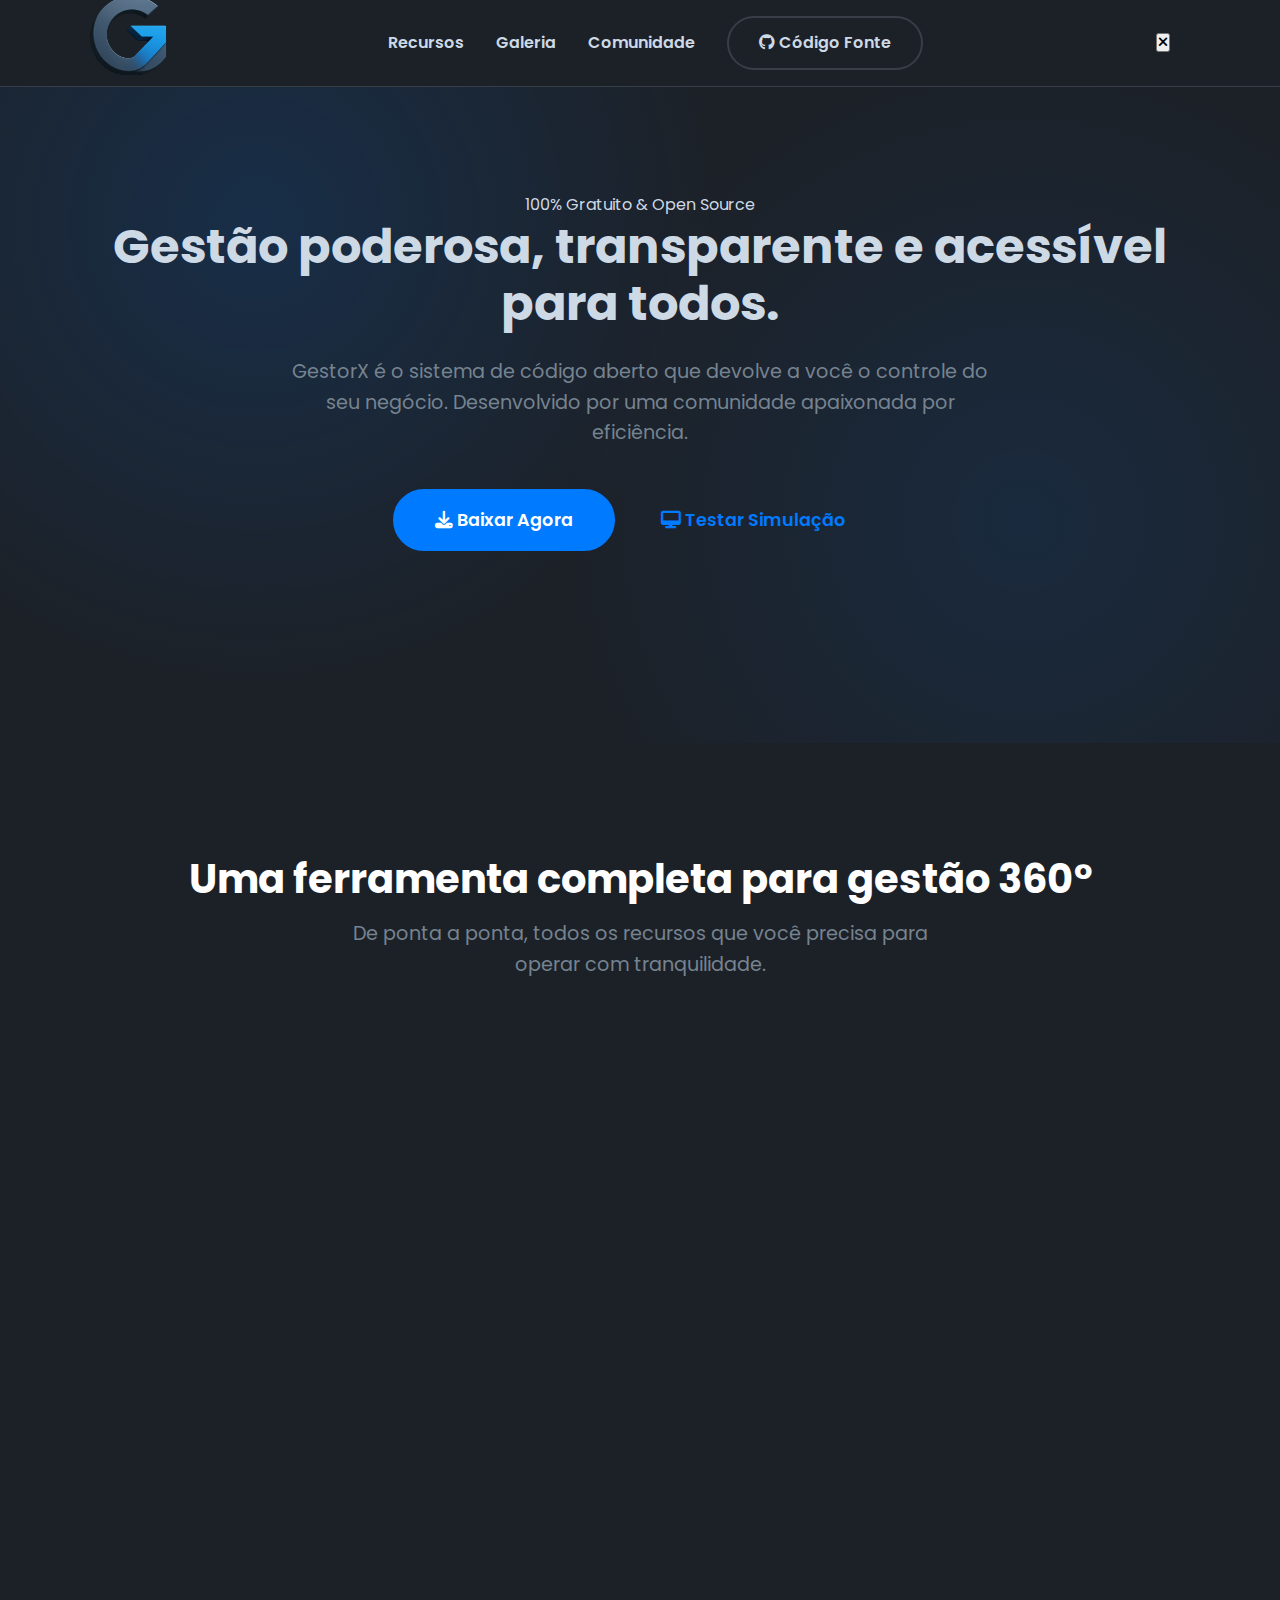
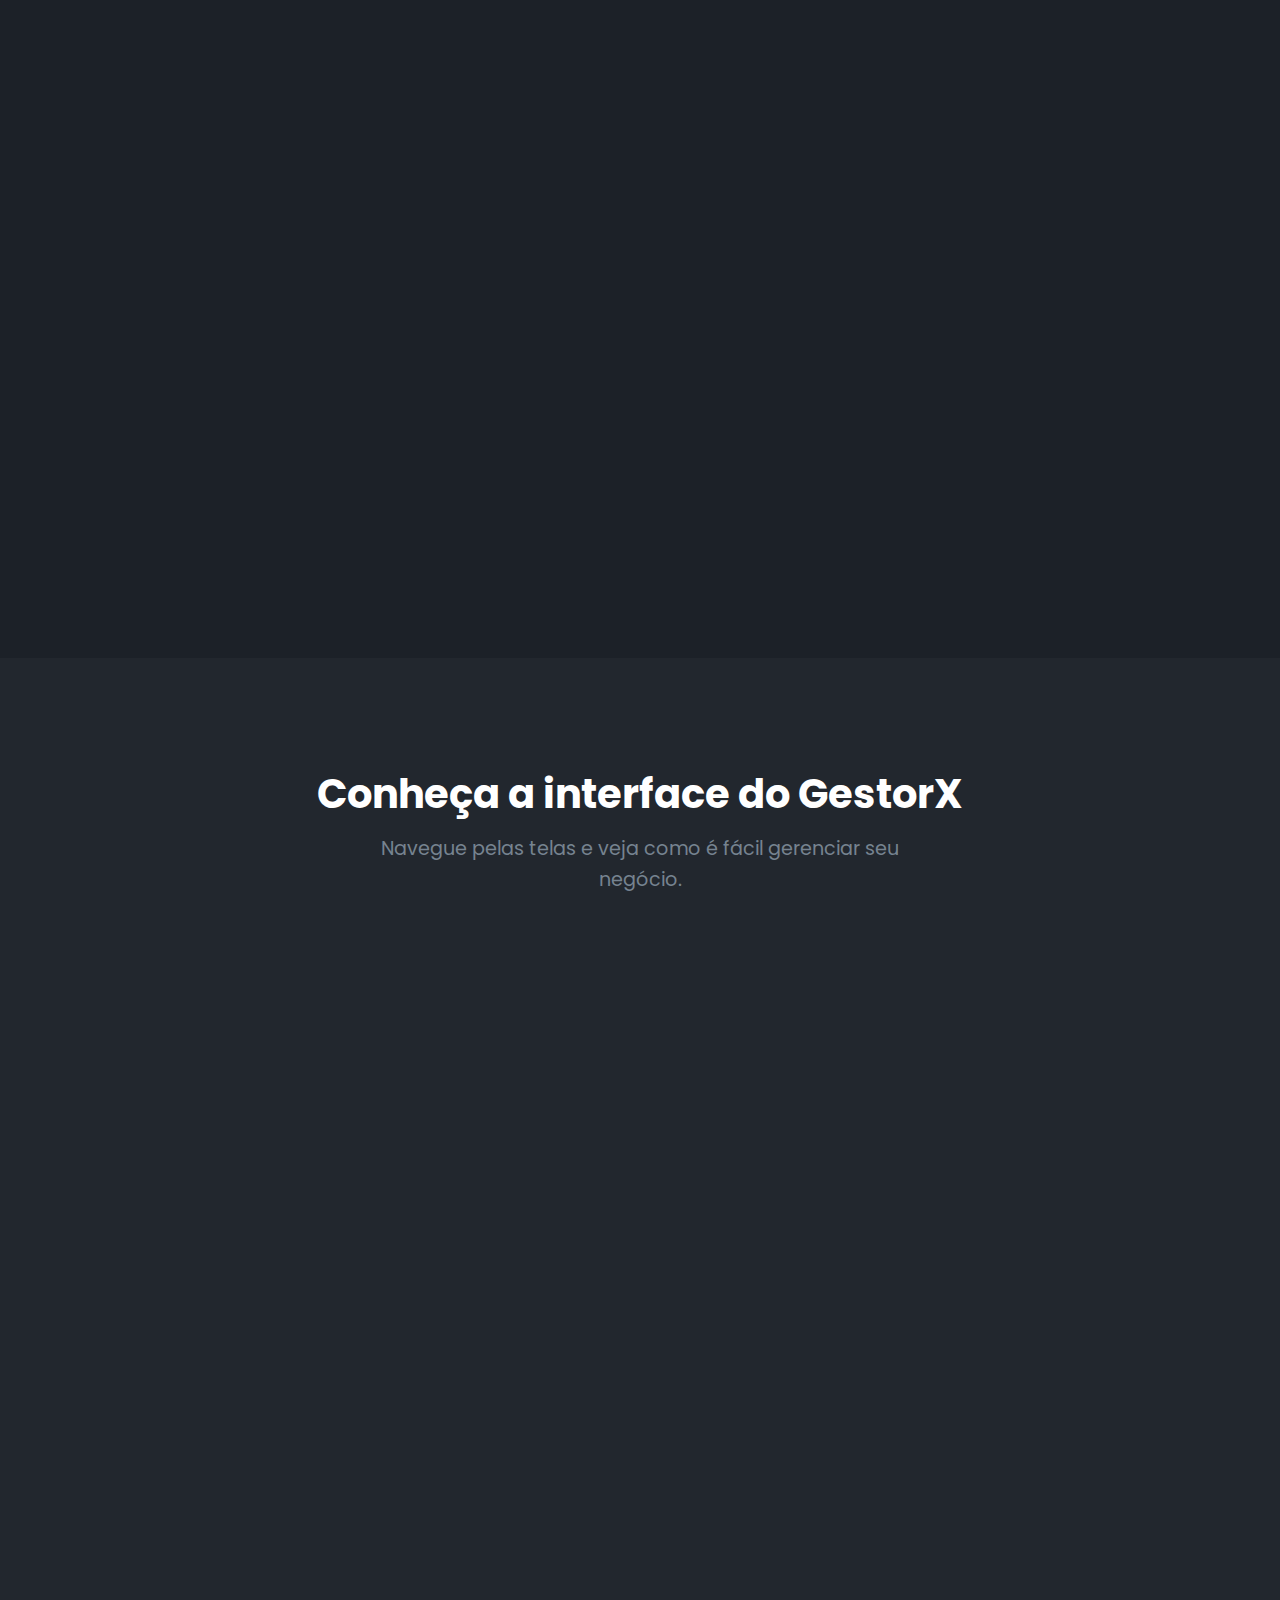
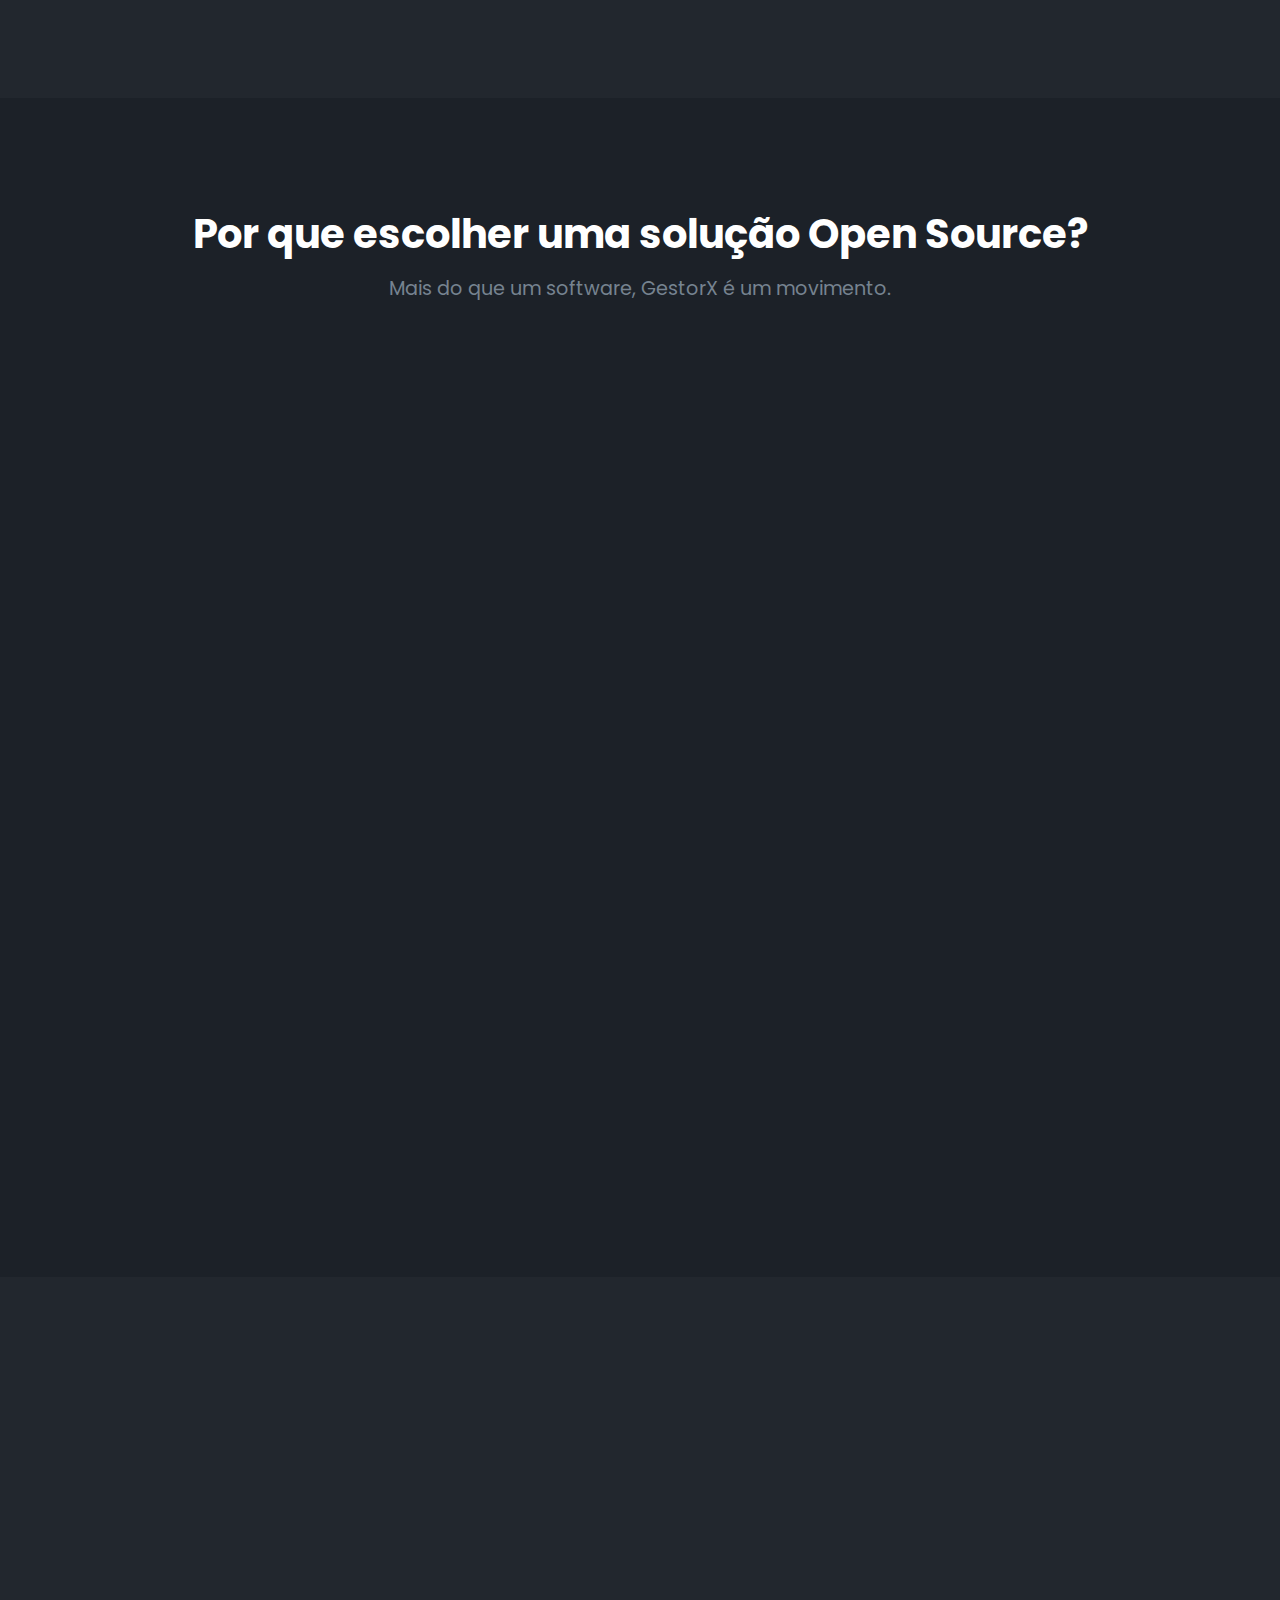
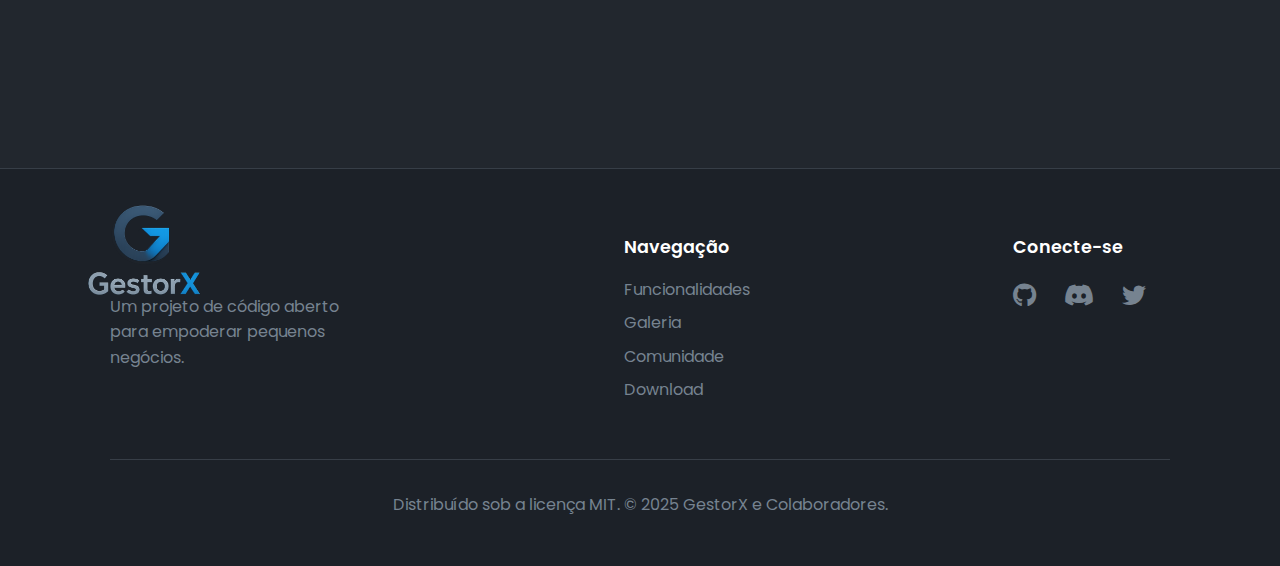
<file: index.html>
<!DOCTYPE html>
<html lang="pt-br">

<head>
    <meta charset="UTF-8">
    <meta name="viewport" content="width=device-width, initial-scale=1.0">
    <title>GestorX - Sistema de Gestão Open Source para o seu Negócio</title>
    <meta name="description"
        content="GestorX é um sistema de gestão de código aberto, gratuito e poderoso. Controle seu estoque, vendas e finanças com uma ferramenta construída pela comunidade, para a comunidade.">

    <link rel="shortcut icon" href="assets/favicon/favicon.ico" type="image/x-icon">

    <link rel="preconnect" href="https://fonts.googleapis.com">
    <link rel="preconnect" href="https://fonts.gstatic.com" crossorigin>
    <link
        href="https://fonts.googleapis.com/css2?family=Inter:wght@400;500;600&family=Poppins:wght@400;600;700;800&display=swap"
        rel="stylesheet">
    <link rel="stylesheet" href="https://cdnjs.cloudflare.com/ajax/libs/font-awesome/6.4.0/css/all.min.css">
    <link rel="stylesheet" href="https://cdn.jsdelivr.net/npm/swiper@10/swiper-bundle.min.css" />
    <link rel="stylesheet" href="style.css">
</head>

<body>

    <!-- CABEÇALHO E NAVEGAÇÃO -->
    <header class="header">
        <div class="container">
            <a href="#" class="logo">
                <img src="assets/img/Logo.png" alt="Logo GestorX" class="logo-image">
            </a>
            <nav class="main-nav">
                <ul>
                    <li><a href="#features">Recursos</a></li>
                    <li><a href="#gallery">Galeria</a></li>
                    <li><a href="#community">Comunidade</a></li>
                    <li><a href="https://github.com/seu-usuario/gestorx" target="_blank" class="btn btn-outline"><i
                                class="fab fa-github"></i> Código Fonte</a></li>
                </ul>
            </nav>
            <button class="menu-toggle" aria-label="Abrir menu">
                <i class="fas fa-bars"></i>
            </button>
            <!-- BOTÃO DE FECHAR MOVIDO PARA CÁ -->
            <button class="menu-close" aria-label="Fechar menu">
                <i class="fas fa-times"></i>
            </button>
        </div>
    </header>

    <!-- MENU OVERLAY PARA MOBILE -->
    <div class="mobile-nav">
        <ul>
            <li><a href="#features">Recursos</a></li>
            <li><a href="#gallery">Galeria</a></li>
            <li><a href="#community">Comunidade</a></li>
            <li><a href="#download">Download</a></li>
            <li><a href="https://github.com/seu-usuario/gestorx" target="_blank">Ver no GitHub</a></li>
        </ul>
    </div>

    <main>
        <!-- SEÇÃO HERO (INÍCIO) -->
        <section id="hero" class="hero">
            <div class="container text-center">
                <span class="hero-badge animate-on-scroll">100% Gratuito & Open Source</span>
                <h1 class="animate-on-scroll">Gestão poderosa, transparente e acessível para todos.</h1>
                <p class="subtitle animate-on-scroll">GestorX é o sistema de código aberto que devolve a você o controle
                    do seu negócio. Desenvolvido por uma comunidade apaixonada por eficiência.</p>
                <div class="hero-buttons animate-on-scroll">
                    <a href="assets/instalador/SetupGestorX.exe" class="btn btn-primary btn-lg" download><i
                            class="fas fa-download"></i> Baixar Agora</a>
                    <a href="simulador.html" class="btn btn-secondary btn-lg"><i class="fas fa-desktop"></i> Testar
                        Simulação</a>

                </div>
            </div>
            <div class="hero-bg-animation"></div>
        </section>

        <!-- SEÇÃO DE FUNCIONALIDADES -->
        <section id="features" class="features">
            <div class="container">
                <div class="section-header text-center">
                    <h2>Uma ferramenta completa para gestão 360°</h2>
                    <p>De ponta a ponta, todos os recursos que você precisa para operar com tranquilidade.</p>
                </div>
                <div class="features-grid">
                    <div class="feature-card animate-on-scroll">
                        <i class="fas fa-boxes-stacked"></i>
                        <h3>Estoque Detalhado</h3>
                        <p>Controle de produtos normais e fracionados, lotes, validade e alertas de estoque baixo.</p>
                    </div>
                    <div class="feature-card animate-on-scroll">
                        <i class="fas fa-cash-register"></i>
                        <h3>Frente de Caixa (PDV)</h3>
                        <p>Interface rápida para vendas, com suporte a leitor de código de barras e diversas formas de
                            pagamento.</p>
                    </div>
                    <div class="feature-card animate-on-scroll">
                        <i class="fas fa-users"></i>
                        <h3>Gestão de Clientes</h3>
                        <p>Mantenha um cadastro completo dos seus clientes para um atendimento personalizado e eficaz.
                        </p>
                    </div>
                    <div class="feature-card animate-on-scroll">
                        <i class="fas fa-truck-fast"></i>
                        <h3>Controle de Fornecedores</h3>
                        <p>Centralize informações, histórico de compras e contatos dos seus parceiros comerciais.</p>
                    </div>
                    <div class="feature-card animate-on-scroll">
                        <i class="fas fa-tags"></i>
                        <h3>Módulo de Promoções</h3>
                        <p>Crie promoções por período, por produto ou para queima de estoque com poucos cliques.</p>
                    </div>
                    <div class="feature-card animate-on-scroll">
                        <i class="fas fa-shield-halved"></i>
                        <h3>Painel Administrativo</h3>
                        <p>Gerencie usuários, permissões e configurações gerais do sistema com total segurança.</p>
                    </div>
                    <div class="feature-card animate-on-scroll">
                        <i class="fas fa-file-csv"></i>
                        <h3>Importação e Exportação</h3>
                        <p>Migre seus dados facilmente ou exporte relatórios e listas em formato CSV para análise
                            externa.</p>
                    </div>
                    <div class="feature-card animate-on-scroll">
                        <i class="fas fa-clipboard-list"></i>
                        <h3>Logs de Atividade</h3>
                        <p>Acompanhe as ações importantes realizadas no sistema para auditoria e segurança.</p>
                    </div>
                </div>
            </div>
        </section>

        <!-- SEÇÃO GALERIA (CARROSSEL) -->
        <section id="gallery" class="gallery">
            <div class="container">
                <div class="section-header text-center">
                    <h2>Conheça a interface do GestorX</h2>
                    <p>Navegue pelas telas e veja como é fácil gerenciar seu negócio.</p>
                </div>
                <!-- Slider main container -->
                <div class="swiper animate-on-scroll">
                    <!-- Additional required wrapper -->
                    <div class="swiper-wrapper">
                        <!-- Slides -->
                        <div class="swiper-slide">
                            <img src="assets/img/dashboard.png" alt="Tela do Dashboard do GestorX">
                            <div class="slide-caption">Dashboard Principal</div>
                        </div>
                        <div class="swiper-slide">
                            <img src="assets/img/estoque.png" alt="Tela de Controle de Estoque do GestorX">
                            <div class="slide-caption">Controle de Estoque</div>
                        </div>
                        <div class="swiper-slide">
                            <img src="assets/img/fornecedores.png" alt="Tela de Controle de Fornecedores do GestorX">
                            <div class="slide-caption">Controle de Fornecedores</div>
                        </div>
                        <div class="swiper-slide">
                            <img src="assets/img/clientes.png" alt="Tela de Gestão de Clientes do GestorX">
                            <div class="slide-caption">Gestão de Clientes</div>
                        </div>
                        <div class="swiper-slide">
                            <img src="assets/img/caixa.png" alt="Tela da Frente de Caixa (PDV) do GestorX">
                            <div class="slide-caption">Frente de Caixa (PDV)</div>
                        </div>
                        <div class="swiper-slide">
                            <img src="assets/img/promocoes.png" alt="Tela do Módulo de Promoções do GestorX">
                            <div class="slide-caption">Módulo de Promoções</div>
                        </div>
                    </div>
                    <!-- If we need pagination -->
                    <div class="swiper-pagination"></div>

                    <!-- If we need navigation buttons -->
                    <div class="swiper-button-prev"></div>
                    <div class="swiper-button-next"></div>
                </div>
            </div>
        </section>

        <!-- SEÇÃO POR QUE OPEN SOURCE -->
        <section id="opensource" class="opensource">
            <div class="container">
                <div class="section-header text-center">
                    <h2>Por que escolher uma solução Open Source?</h2>
                    <p>Mais do que um software, GestorX é um movimento.</p>
                </div>
                <div class="opensource-grid">
                    <div class="opensource-item animate-on-scroll">
                        <i class="fas fa-lock-open"></i>
                        <h3>Transparência Total</h3>
                        <p>O código-fonte é aberto para auditoria. Você sabe exatamente como seus dados são gerenciados,
                            sem caixas-pretas.</p>
                    </div>
                    <div class="opensource-item animate-on-scroll">
                        <i class="fas fa-users-gear"></i>
                        <h3>Construído pela Comunidade</h3>
                        <p>Novas funcionalidades e melhorias são sugeridas e desenvolvidas por usuários e colaboradores
                            reais. Sua voz importa.</p>
                    </div>
                    <div class="opensource-item animate-on-scroll">
                        <i class="fas fa-infinity"></i>
                        <h3>Sem Limites ou Vendas Casadas</h3>
                        <p>Use o sistema sem limitações artificiais. Você nunca será forçado a comprar um plano superior
                            para desbloquear uma função essencial.</p>
                    </div>
                </div>
            </div>
        </section>

        <!-- SEÇÃO COMUNIDADE -->
        <section id="community" class="community">
            <div class="container text-center">
                <h2 class="animate-on-scroll">Faça parte da nossa comunidade</h2>
                <p class="subtitle animate-on-scroll">Seja você um usuário dando feedback, um desenvolvedor contribuindo
                    com código ou um entusiasta divulgando o projeto, sua ajuda é fundamental.</p>
                <div class="community-ctas animate-on-scroll">
                    <a href="https://github.com/seu-usuario/gestorx/issues" target="_blank" class="btn btn-primary">
                        <i class="fas fa-lightbulb"></i> Sugerir uma Ideia
                    </a>
                    <a href="https://github.com/seu-usuario/gestorx/pulls" target="_blank" class="btn btn-secondary">
                        <i class="fas fa-code-pull-request"></i> Contribuir com Código
                    </a>
                    <a href="#" class="btn btn-secondary">
                        <i class="fab fa-discord"></i> Entrar no Discord
                    </a>
                </div>
            </div>
        </section>

        <!-- SEÇÃO DE DOWNLOAD -->
        <section id="download" class="download">
            <div class="container text-center">
                <h2 class="animate-on-scroll">Baixe a última versão do GestorX</h2>
                <p class="animate-on-scroll">Disponível gratuitamente para Windows.</p>
                <div class="download-buttons animate-on-scroll">
                    <!-- BOTÕES DE DOWNLOAD APENAS PARA WINDOWS -->
                    <a href="assets/instalador/SetupGestorX.exe" class="btn-download" download><i
                            class="fab fa-windows"></i> Baixar para Windows</a>
                </div>
                <p class="github-release animate-on-scroll">
                    Ou veja todas as versões disponíveis em nosso <a
                        href="https://github.com/seu-usuario/gestorx/releases" target="_blank">repositório no
                        GitHub</a>.
                </p>
            </div>
        </section>

    </main>

    <!-- RODAPÉ -->
    <footer class="footer">
        <div class="container">
            <div class="footer-content">
                <div class="footer-logo">
                    <!-- LOGO DO RODAPÉ ATUALIZADA -->
                    <a href="#" class="logo">
                        <img src="assets/img/Logo2.png" alt="Logo GestorX" class="logo-image">
                    </a>
                    <p>Um projeto de código aberto para empoderar pequenos negócios.</p>
                </div>
                <div class="footer-links">
                    <h4>Navegação</h4>
                    <ul>
                        <li><a href="#features">Funcionalidades</a></li>
                        <li><a href="#gallery">Galeria</a></li>
                        <li><a href="#community">Comunidade</a></li>
                        <li><a href="#download">Download</a></li>
                    </ul>
                </div>
                <div class="footer-social">
                    <h4>Conecte-se</h4>
                    <a href="https://github.com/seu-usuario/gestorx" target="_blank" title="GitHub"><i
                            class="fab fa-github"></i></a>
                    <a href="#" title="Discord"><i class="fab fa-discord"></i></a>
                    <a href="#" title="Twitter / X"><i class="fab fa-twitter"></i></a>
                </div>
            </div>
            <div class="footer-bottom">
                <p>Distribuído sob a licença MIT. © 2025 GestorX e Colaboradores.</p>
            </div>
        </div>
    </footer>


    <!-- Swiper.js -->
    <script src="https://cdn.jsdelivr.net/npm/swiper@10/swiper-bundle.min.js"></script>
    <!-- Nosso JavaScript -->
    <script src="script.js"></script>
</body>

</html>
</file>
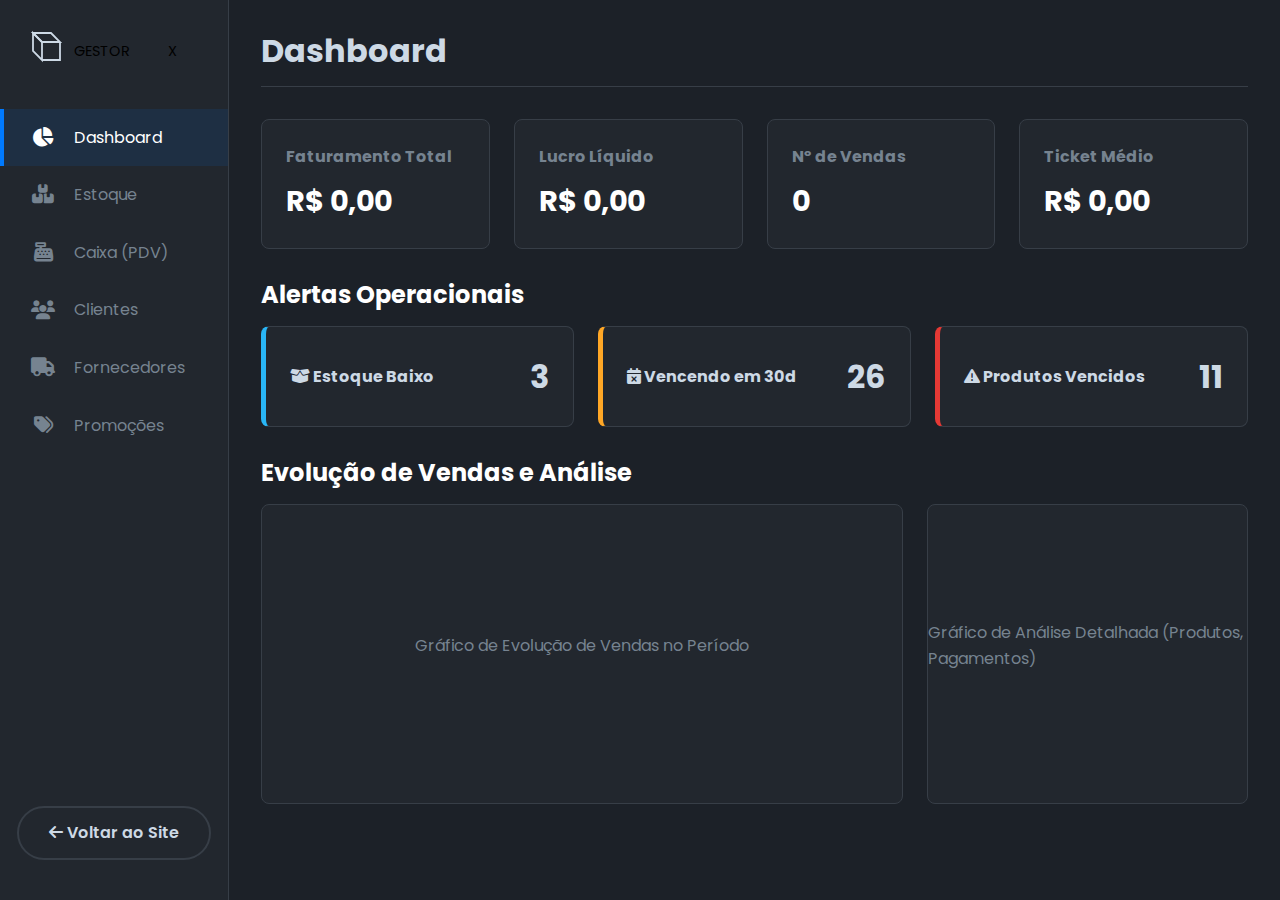
<file: simulador.html>
<!DOCTYPE html>
<html lang="pt-br">

<head>
    <meta charset="UTF-8">
    <meta name="viewport" content="width=device-width, initial-scale=1.0">
    <title>Simulação - GestorX</title>
    <!-- Reaproveitando seus ícones e fontes -->
    <link rel="stylesheet" href="https://cdnjs.cloudflare.com/ajax/libs/font-awesome/6.4.0/css/all.min.css">
    <link
        href="https://fonts.googleapis.com/css2?family=Inter:wght@400;500;600&family=Poppins:wght@400;600;700;800&display=swap"
        rel="stylesheet">
    <!-- Link para o SEU CSS principal e para o CSS da simulação -->
    <link rel="stylesheet" href="style.css">
    <link rel="stylesheet" href="simulador.css">
</head>

<body>

    <div class="simulator-container">
        <!-- BARRA LATERAL DE NAVEGAÇÃO -->
        <aside class="simulator-sidebar">
            <a href="index.html" class="logo-link">
                <!-- Seu Logo SVG -->
                <svg width="180" height="45" viewBox="0 0 200 50" xmlns="http://www.w3.org/2000/svg" class="logo-svg">
                    <g class="logo-cube">
                        <path d="M10 10 L30 10 L40 20 L20 20 Z" fill="none" stroke="#cdd9e5" stroke-width="2"></path>
                        <path d="M10 10 L10 30 L20 40 L20 20 Z" fill="none" stroke="#cdd9e5" stroke-width="2"></path>
                        <path d="M20 40 L40 40 L40 20" fill="none" stroke="#cdd9e5" stroke-width="2"></path>
                    </g>
                    <text x="55" y="35" class="logo-text">GESTOR</text>
                    <text x="160" y="35" class="logo-x">X</text>
                </svg>
            </a>
            <nav class="simulator-nav">
                <ul>
                    <li class="nav-item active" data-target="dashboard">
                        <i class="fas fa-chart-pie"></i> <span>Dashboard</span>
                    </li>
                    <li class="nav-item" data-target="estoque">
                        <i class="fas fa-boxes-stacked"></i> <span>Estoque</span>
                    </li>
                    <li class="nav-item" data-target="caixa">
                        <i class="fas fa-cash-register"></i> <span>Caixa (PDV)</span>
                    </li>
                    <li class="nav-item" data-target="clientes">
                        <i class="fas fa-users"></i> <span>Clientes</span>
                    </li>
                    <li class="nav-item" data-target="fornecedores">
                        <i class="fas fa-truck"></i> <span>Fornecedores</span>
                    </li>
                    <li class="nav-item" data-target="promocoes">
                        <i class="fas fa-tags"></i> <span>Promoções</span>
                    </li>
                </ul>
            </nav>
            <div class="sidebar-footer">
                <a href="index.html" class="btn btn-outline"><i class="fas fa-arrow-left"></i> Voltar ao Site</a>
            </div>
        </aside>

        <!-- ÁREA DE CONTEÚDO PRINCIPAL -->
        <main class="simulator-main">
            <!-- TELA: DASHBOARD -->
            <div id="dashboard-page" class="page-content active">
                <div class="page-header">
                    <h1>Dashboard</h1>
                </div>
                <!-- Indicadores -->
                <div class="indicators-grid">
                    <div class="indicator-card">
                        <h4>Faturamento Total</h4> <span class="value">R$ 0,00</span>
                    </div>
                    <div class="indicator-card">
                        <h4>Lucro Líquido</h4> <span class="value">R$ 0,00</span>
                    </div>
                    <div class="indicator-card">
                        <h4>Nº de Vendas</h4> <span class="value">0</span>
                    </div>
                    <div class="indicator-card">
                        <h4>Ticket Médio</h4> <span class="value">R$ 0,00</span>
                    </div>
                </div>
                <!-- Alertas -->
                <h3 class="section-title">Alertas Operacionais</h3>
                <div class="alerts-grid">
                    <div class="alert-card low-stock">
                        <div><i class="fas fa-box-open"></i> Estoque Baixo</div> <span class="count">3</span>
                    </div>
                    <div class="alert-card expiring">
                        <div><i class="fas fa-calendar-times"></i> Vencendo em 30d</div> <span class="count">26</span>
                    </div>
                    <div class="alert-card expired">
                        <div><i class="fas fa-exclamation-triangle"></i> Produtos Vencidos</div> <span
                            class="count">11</span>
                    </div>
                </div>
                <!-- Gráficos Falsos -->
                <h3 class="section-title">Evolução de Vendas e Análise</h3>
                <div class="charts-grid">
                    <div class="chart-container fake-chart">
                        <p>Gráfico de Evolução de Vendas no Período</p>
                    </div>
                    <div class="chart-container fake-chart">
                        <p>Gráfico de Análise Detalhada (Produtos, Pagamentos)</p>
                    </div>
                </div>
            </div>

            <!-- TELA: CONTROLE DE ESTOQUE -->
            <div id="estoque-page" class="page-content">
                <div class="page-header">
                    <h1>Controle de Estoque</h1>
                    <div class="actions-group">
                        <button class="btn btn-primary"><i class="fas fa-plus"></i> Adicionar Produto</button>
                        <button class="btn btn-secondary">Exportar CSV</button>
                    </div>
                </div>
                <div class="search-and-filter-bar">
                    <input type="text" id="stock-search"
                        placeholder="Pesquisar produto por nome, descrição ou código...">
                    <button class="btn"><i class="fas fa-search"></i></button>
                </div>
                <div class="table-container">
                    <table>
                        <thead>
                            <tr>
                                <th>Código de Barras</th>
                                <th>Nome</th>
                                <th>Estoque</th>
                                <th>Preço Venda</th>
                                <th>Validade</th>
                                <th>Localização</th>
                                <th>Ações</th>
                            </tr>
                        </thead>
                        <tbody id="stock-table-body">
                            <!-- O conteúdo será gerado pelo JavaScript -->
                        </tbody>
                    </table>
                </div>
            </div>

            <!-- TELA: CONTROLE DE CAIXA (PDV) -->
            <div id="caixa-page" class="page-content">
                <div class="page-header">
                    <h1>Controle de Caixa (PDV)</h1>
                    <div class="cash-status">Status do Caixa: <span class="status-closed">Fechado</span> | Saldo Atual:
                        <span class="value">R$ 0,00</span>
                    </div>
                </div>
                <div class="pdv-grid">
                    <div class="pdv-left">
                        <div class="form-group">
                            <label for="pdv-product-search">Produto/Código:</label>
                            <input type="text" id="pdv-product-search" placeholder="Digite o nome ou código do produto">
                        </div>
                        <div class="form-group">
                            <label for="pdv-quantity">Quantidade:</label>
                            <input type="number" id="pdv-quantity" value="1" min="1">
                        </div>
                        <button class="btn btn-primary" id="pdv-add-item"><i class="fas fa-plus"></i> Adicionar
                            Item</button>
                    </div>
                    <div class="pdv-right">
                        <h4>Itens da Venda</h4>
                        <div class="table-container">
                            <table>
                                <thead>
                                    <tr>
                                        <th>Produto</th>
                                        <th>Qtde</th>
                                        <th>Preço Unit.</th>
                                        <th>Subtotal</th>
                                    </tr>
                                </thead>
                                <tbody id="pdv-items-body">
                                    <!-- Itens adicionados aparecerão aqui -->
                                </tbody>
                            </table>
                        </div>
                        <div class="pdv-total">
                            <h3>Total: <span id="pdv-total-value">R$ 0,00</span></h3>
                        </div>
                        <div class="actions-group">
                            <button class="btn btn-secondary" id="pdv-clear">Limpar Venda</button>
                            <button class="btn btn-primary" id="pdv-finalize">Finalizar Venda</button>
                        </div>
                    </div>
                </div>
            </div>

            <!-- Demais telas (versões simplificadas) -->
            <div id="clientes-page" class="page-content">
                <h1>Gerenciamento de Clientes</h1>
                <p class="placeholder-text">A funcionalidade completa de Clientes está disponível na versão desktop. <a
                        href="index.html#download">Baixe agora!</a></p>
            </div>
            <div id="fornecedores-page" class="page-content">
                <h1>Cadastro de Fornecedores</h1>
                <p class="placeholder-text">A funcionalidade completa de Fornecedores está disponível na versão desktop.
                    <a href="index.html#download">Baixe agora!</a>
                </p>
            </div>
            <div id="promocoes-page" class="page-content">
                <h1>Gerenciamento de Promoções</h1>
                <p class="placeholder-text">A funcionalidade completa de Promoções está disponível na versão desktop. <a
                        href="index.html#download">Baixe agora!</a></p>
            </div>

        </main>
    </div>

    <!-- Nosso JavaScript da Simulação -->
    <script src="simulador.js"></script>
</body>

</html>
</file>
<file: style.css>
/* --- CONFIGURAÇÕES GLOBAIS E VARIÁVEIS DE COR --- */
:root {
    --bg-color: #1c2128;
    --surface-color: #22272e;
    --border-color: #373e47;
    --text-color: #cdd9e5;
    --text-secondary: #768390;
    --accent-color: #007AFF;
    --accent-color-hover: #0056b3;
    --white: #ffffff;
    --font-family: 'Poppins', sans-serif;
}

* {
    box-sizing: border-box;
    margin: 0;
    padding: 0;
}

html {
    scroll-behavior: smooth;
}

body {
    font-family: var(--font-family);
    background-color: var(--bg-color);
    color: var(--text-color);
    line-height: 1.6;
}

.container {
    max-width: 1100px;
    margin: 0 auto;
    padding: 0 20px;
}

h1,
h2,
h3 {
    font-weight: 700;
    line-height: 1.2;
    margin-bottom: 1rem;
}

h1 {
    font-size: 3rem;
}

h2 {
    font-size: 2.5rem;
    color: var(--white);
}

h3 {
    font-size: 1.5rem;
    color: var(--white);
}

p {
    margin-bottom: 1rem;
}

a {
    color: var(--accent-color);
    text-decoration: none;
}

.text-center {
    text-align: center;
}

/* --- BOTÕES --- */
.btn {
    display: inline-block;
    padding: 12px 30px;
    border-radius: 50px;
    font-weight: 600;
    transition: all 0.3s ease;
    border: 2px solid transparent;
}

.btn-primary {
    background-color: var(--accent-color);
    color: var(--white);
    border-color: var(--accent-color);
}

.btn-primary:hover {
    background-color: var(--accent-color-hover);
    border-color: var(--accent-color-hover);
    transform: translateY(-3px);
}

.btn-outline {
    background-color: transparent;
    color: var(--text-color);
    border-color: var(--border-color);
}

.btn-outline:hover {
    background-color: var(--accent-color);
    color: var(--white);
    border-color: var(--accent-color);
}

.btn-lg {
    font-size: 1.1rem;
    padding: 15px 40px;
}

/* --- CABEÇALHO --- */
.header {
    background-color: var(--bg-color);
    padding: 1rem 0;
    position: fixed;
    width: 100%;
    z-index: 1000;
    border-bottom: 1px solid var(--border-color);
    transition: background-color 0.3s ease;
}

.header.scrolled {
    background-color: rgba(28, 33, 40, 0.9);
    backdrop-filter: blur(10px);
}

.header .container {
    display: flex;
    justify-content: space-between;
    align-items: center;
}

.menu-toggle {
    display: none;
    /* Escondido em desktop */
    background: none;
    border: none;
    color: var(--text-color);
    font-size: 1.5rem;
    cursor: pointer;
}

.logo-image {
    max-height: 45px;
    /* MANTENHA a altura base para o layout */
    width: auto;
    display: block;
    transition: transform 0.3s ease;

    /* AQUI ESTÁ A MÁGICA: Aumenta o logo em 40% visualmente */
    transform: scale(3.0);
}

.logo-image:hover {
    /* Mantém o efeito de hover, mas um pouco mais sutil */
    transform: scale(1.5);
}

.header nav ul {
    list-style: none;
    display: flex;
    align-items: center;
    gap: 2rem;
}

.header nav a {
    color: var(--text-color);
    font-weight: 600;
    position: relative;
}

.header nav a:not(.btn)::after {
    content: '';
    position: absolute;
    width: 0;
    height: 2px;
    background-color: var(--accent-color);
    bottom: -5px;
    left: 0;
    transition: width 0.3s ease;
}

.header nav a:hover::after {
    width: 100%;
}

/* --- MENU MOBILE OVERLAY --- */
.mobile-nav {
    position: fixed;
    top: 0;
    left: 0;
    width: 100%;
    height: 100%;
    background-color: var(--bg-color);
    /* Fundo opaco para um look limpo */
    z-index: 1001;

    display: flex;
    justify-content: center;
    align-items: center;

    /* Estado inicial: invisível e não interativo */
    opacity: 0;
    visibility: hidden;
    transition: opacity 0.4s ease, visibility 0.4s ease;
}

.mobile-nav.active {
    /* Estado ativo: visível e interativo */
    opacity: 1;
    visibility: visible;
}

.mobile-nav .menu-close {
    position: absolute;
    top: 2rem;
    right: 2rem;
    background: none;
    border: none;
    color: var(--text-color);
    font-size: 2rem;
    cursor: pointer;
    transition: transform 0.3s ease;
}

.mobile-nav .menu-close:hover {
    transform: rotate(90deg);
}

.mobile-nav ul {
    list-style: none;
    text-align: center;
    padding: 0;
}

.mobile-nav ul li {
    /* Estado inicial da animação dos links: invisível e deslocado para baixo */
    opacity: 0;
    transform: translateY(20px);
    transition: opacity 0.3s ease-out, transform 0.3s ease-out;
}

/* Animação escalonada quando o menu está ativo */
.mobile-nav.active ul li:nth-child(1) {
    transition-delay: 0.1s;
}

.mobile-nav.active ul li:nth-child(2) {
    transition-delay: 0.2s;
}

.mobile-nav.active ul li:nth-child(3) {
    transition-delay: 0.3s;
}

.mobile-nav.active ul li:nth-child(4) {
    transition-delay: 0.4s;
}

.mobile-nav.active ul li:nth-child(5) {
    transition-delay: 0.5s;
}

/* Estado final da animação dos links */
.mobile-nav.active ul li {
    opacity: 1;
    transform: translateY(0);
}

.mobile-nav ul li a {
    color: var(--white);
    font-size: 1.8rem;
    /* <-- TAMANHO AJUSTADO E EQUILIBRADO */
    font-weight: 600;
    display: inline-block;
    padding: 0.25rem 0;
    margin: 1rem 0;
    transition: transform 0.3s ease, color 0.3s ease;
}

.mobile-nav ul li a:hover {
    color: var(--accent-color);
    transform: scale(1.1);
    /* Efeito de zoom suave no hover */
}


/* --- SEÇÃO HERO --- */
.hero {
    padding: 12rem 0;
    position: relative;
    overflow: hidden;
}

.hero .subtitle {
    font-size: 1.2rem;
    color: var(--text-secondary);
    max-width: 700px;
    margin: 1.5rem auto 2.5rem auto;
}

.hero-bg-animation {
    position: absolute;
    top: 0;
    left: 0;
    width: 100%;
    height: 100%;
    background: radial-gradient(circle at 20% 30%, rgba(0, 122, 255, 0.15), transparent 40%),
        radial-gradient(circle at 80% 70%, rgba(0, 122, 255, 0.1), transparent 40%);
    animation: slow-pan 20s infinite alternate ease-in-out;
    z-index: -1;
}

@keyframes slow-pan {
    from {
        transform: scale(1);
    }

    to {
        transform: scale(1.2) rotate(5deg);
    }
}

/* --- SEÇÕES E FEATURES --- */
section {
    padding: 7rem 0;
}

.section-header {
    margin-bottom: 4rem;
}

.section-header p {
    color: var(--text-secondary);
    font-size: 1.2rem;
    max-width: 600px;
    margin-left: auto;
    margin-right: auto;
}

.features-grid,
.opensource-grid {
    display: grid;
    grid-template-columns: repeat(auto-fit, minmax(280px, 1fr));
    gap: 2rem;
}

.feature-card,
.opensource-item {
    background-color: var(--surface-color);
    padding: 2.5rem;
    border-radius: 12px;
    border: 1px solid var(--border-color);
    text-align: center;
    transition: transform 0.3s ease, box-shadow 0.3s ease;
}

.feature-card:hover,
.opensource-item:hover {
    transform: translateY(-10px);
    box-shadow: 0 20px 30px rgba(0, 0, 0, 0.2);
}

.feature-card i,
.opensource-item i {
    font-size: 3rem;
    color: var(--accent-color);
    margin-bottom: 1.5rem;
    display: block;
}

.opensource {
    background-color: var(--bg-color);
}

/* --- PLANOS (PRICING) --- */
.pricing {
    background-color: var(--surface-color);
}

.pricing-grid {
    display: grid;
    grid-template-columns: repeat(3, 1fr);
    gap: 2rem;
    align-items: center;
}

.pricing-card {
    background-color: var(--bg-color);
    padding: 2rem;
    border-radius: 10px;
    border: 1px solid var(--border-color);
    text-align: center;
    transition: all 0.3s ease;
}

.pricing-card .price {
    font-size: 2.5rem;
    font-weight: 800;
    color: var(--white);
    margin-bottom: 1.5rem;
}

.pricing-card .price span {
    font-size: 1rem;
    font-weight: 400;
    color: var(--text-secondary);
}

.pricing-card ul {
    list-style: none;
    margin-bottom: 2rem;
    text-align: left;
}

.pricing-card ul li {
    margin-bottom: 1rem;
    display: flex;
    align-items: center;
    gap: 0.5rem;
}

.pricing-card ul li .fa-check {
    color: #28a745;
}

.pricing-card ul li .fa-times {
    color: #dc3545;
}

.pricing-card.recommended {
    transform: scale(1.05);
    border: 2px solid var(--accent-color);
    position: relative;
}

.recommended-badge {
    position: absolute;
    top: -15px;
    left: 50%;
    transform: translateX(-50%);
    background-color: var(--accent-color);
    color: var(--white);
    padding: 5px 15px;
    border-radius: 50px;
    font-size: 0.9rem;
    font-weight: 700;
}

/* --- GALERIA (CARROSSEL) --- */
.gallery {
    background-color: var(--surface-color);
}

.swiper {
    width: 100%;
    height: 100%;
    border-radius: 15px;
    border: 1px solid var(--border-color);
    box-shadow: 0 15px 40px rgba(0, 0, 0, 0.3);
}

.swiper-slide {
    text-align: center;
    font-size: 18px;
    background: var(--bg-color);
    display: flex;
    justify-content: center;
    align-items: center;
    flex-direction: column;
}

.swiper-slide img {
    display: block;
    width: 100%;
    height: auto;
    object-fit: cover;
}

.slide-caption {
    padding: 1rem;
    font-weight: 600;
    color: var(--text-color);
    background: rgba(28, 33, 40, 0.7);
    width: 100%;
    backdrop-filter: blur(5px);
}

/* Estilo das setas e paginação do Swiper */
.swiper-button-next,
.swiper-button-prev {
    color: var(--accent-color) !important;
}

.swiper-pagination-bullet-active {
    background: var(--accent-color) !important;
}

/* --- COMUNIDADE --- */
.community .subtitle {
    max-width: 800px;
}

.community-ctas {
    display: flex;
    justify-content: center;
    gap: 1rem;
    margin-top: 2rem;
    flex-wrap: wrap;
}

/* --- DOWNLOAD --- */
.download {
    background-color: var(--surface-color);
}

.download-buttons {
    display: flex;
    justify-content: center;
    gap: 1.5rem;
    margin-top: 2.5rem;
    flex-wrap: wrap;
}

.btn-download {
    background-color: var(--surface-color);
    border: 1px solid var(--border-color);
    padding: 1rem 2rem;
    border-radius: 8px;
    color: var(--text-color);
    font-size: 1.1rem;
    font-weight: 600;
    transition: all 0.3s ease;
}

.btn-download:hover {
    background-color: var(--border-color);
    transform: translateY(-5px);
    box-shadow: 0 8px 15px rgba(0, 0, 0, 0.2);
}

.btn-download i {
    font-size: 1.5rem;
    margin-right: 0.8rem;
    color: var(--text-secondary);
}

.github-release {
    margin-top: 2rem;
    color: var(--text-secondary);
}

.github-release a {
    font-weight: 600;
}

/* --- FAQ --- */
.faq-accordion {
    max-width: 800px;
    margin: 0 auto;
}

.faq-item {
    background-color: var(--surface-color);
    border: 1px solid var(--border-color);
    border-radius: 8px;
    margin-bottom: 1rem;
    overflow: hidden;
}

.faq-question {
    padding: 1.5rem;
    cursor: pointer;
    display: flex;
    justify-content: space-between;
    align-items: center;
    font-weight: 600;
    font-size: 1.1rem;
}

.faq-question i {
    transition: transform 0.3s ease;
}

.faq-answer {
    max-height: 0;
    transition: max-height 0.5s ease-out, padding 0.5s ease-out;
}

.faq-answer p {
    padding: 0 1.5rem;
    margin: 0;
    color: var(--text-secondary);
}

.faq-item.active .faq-answer {
    max-height: 200px;
    /* Adjust as needed */
    padding-bottom: 1.5rem;
}

.faq-item.active .faq-question i {
    transform: rotate(180deg);
}

/* --- CONTATO --- */
.contact {
    background-color: var(--surface-color);
}

/* --- RODAPÉ (FOOTER) --- */
.footer {
    background-color: var(--bg-color);
    padding: 4rem 0 2rem 0;
    border-top: 1px solid var(--border-color);
}

.footer-content {
    display: flex;
    justify-content: space-between;
    gap: 2rem;
    margin-bottom: 3rem;
}

.footer-logo p {
    color: var(--text-secondary);
    margin-top: 1rem;
    max-width: 250px;
}

.footer-links h4,
.footer-social h4 {
    font-size: 1.1rem;
    font-weight: 600;
    margin-bottom: 1rem;
    color: var(--white);
}

.footer-links ul {
    list-style: none;
}

.footer-links ul li {
    margin-bottom: 0.5rem;
}

.footer-links ul li a {
    color: var(--text-secondary);
    transition: color 0.3s ease;
}

.footer-links ul li a:hover {
    color: var(--accent-color);
}

.footer-social a {
    color: var(--text-secondary);
    font-size: 1.5rem;
    margin-right: 1.5rem;
    transition: color 0.3s ease;
}

.footer-social a:hover {
    color: var(--accent-color);
}

.footer-bottom {
    text-align: center;
    padding-top: 2rem;
    border-top: 1px solid var(--border-color);
    color: var(--text-secondary);
}

/* --- ANIMAÇÕES AO ROLAR --- */
.animate-on-scroll {
    opacity: 0;
    transform: translateY(30px);
    transition: opacity 0.8s ease-out, transform 0.8s ease-out;
}

.animate-on-scroll.visible {
    opacity: 1;
    transform: translateY(0);
}

/* Delay para animações em cascata */
.animate-on-scroll:nth-child(2) {
    transition-delay: 0.1s;
}

.animate-on-scroll:nth-child(3) {
    transition-delay: 0.2s;
}

.animate-on-scroll:nth-child(4) {
    transition-delay: 0.3s;
}

/* --- RESPONSIVIDADE --- */
@media (max-width: 992px) {

    /* Esconde a navegação de links do desktop */
    .header .main-nav {
        display: none;
    }

    /* Mostra o botão do menu hambúrguer */
    .menu-toggle {
        display: block;
    }

    .logo-image {
        /* Retorna o logo ao seu tamanho normal (100%) em telas menores */
        transform: scale(1);
    }

    .logo-image:hover {
        /* Efeito de hover mais sutil para mobile, onde não há mouse */
        transform: scale(1.05);
    }

    /* Outros ajustes que você já tinha */
    .pricing-grid {
        grid-template-columns: 1fr;
    }

    .pricing-card {
        max-width: 450px;
        margin: 0 auto;
    }

    .pricing-card.recommended {
        transform: scale(1);
    }
}

@media (max-width: 768px) {
    h1 {
        font-size: 2.5rem;
    }

    h2 {
        font-size: 2rem;
    }

    .mobile-nav ul li a {
        font-size: 1.8rem;
    }

    .footer-content {
        flex-direction: column;
        text-align: center;
    }

    .footer-logo p {
        margin: 1rem auto;
    }

}
</file>
<file: simulador.css>
/* --- ESTRUTURA GERAL DA SIMULAÇÃO --- */
body {
    /* Usa as mesmas cores de fundo do seu site principal */
    background-color: var(--bg-color);
    color: var(--text-color);
    overflow: hidden;
    /* Previne scroll da página inteira */
}

.simulator-container {
    display: flex;
    height: 100vh;
}

/* --- BARRA LATERAL --- */
.simulator-sidebar {
    width: 240px;
    background-color: var(--surface-color);
    /* Cor de superfície do seu site */
    border-right: 1px solid var(--border-color);
    display: flex;
    flex-direction: column;
    padding: 1.5rem 0;
}

.logo-link {
    padding: 0 1.5rem;
    margin-bottom: 2rem;
}

.simulator-nav ul {
    list-style: none;
    padding: 0;
    margin: 0;
}

.simulator-nav .nav-item {
    display: flex;
    align-items: center;
    padding: 1rem 1.5rem;
    cursor: pointer;
    color: var(--text-secondary);
    border-left: 4px solid transparent;
    transition: all 0.3s ease;
}

.simulator-nav .nav-item:hover {
    background-color: var(--border-color);
    color: var(--white);
}

.simulator-nav .nav-item.active {
    background-color: rgba(0, 122, 255, 0.1);
    color: var(--white);
    border-left-color: var(--accent-color);
}

.simulator-nav .nav-item i {
    width: 30px;
    font-size: 1.2rem;
    text-align: center;
    margin-right: 1rem;
}

.sidebar-footer {
    margin-top: auto;
    padding: 1rem;
    text-align: center;
}

/* --- CONTEÚDO PRINCIPAL --- */
.simulator-main {
    flex-grow: 1;
    padding: 2rem;
    overflow-y: auto;
}

.page-content {
    display: none;
    /* Esconde todas as páginas por padrão */
}

.page-content.active {
    display: block;
    /* Mostra apenas a página ativa */
}

.page-header {
    display: flex;
    justify-content: space-between;
    align-items: center;
    border-bottom: 1px solid var(--border-color);
    padding-bottom: 1rem;
    margin-bottom: 2rem;
}

.page-header h1 {
    font-size: 2rem;
    margin: 0;
}

.actions-group .btn {
    margin-left: 1rem;
}

/* Estilos para tabelas */
.table-container {
    background-color: var(--surface-color);
    border: 1px solid var(--border-color);
    border-radius: 8px;
    overflow: hidden;
}

table {
    width: 100%;
    border-collapse: collapse;
}

th,
td {
    padding: 1rem;
    text-align: left;
    border-bottom: 1px solid var(--border-color);
}

thead {
    background-color: #2d333b;
    /* Um pouco mais escuro que a superfície */
}

tbody tr:last-child td {
    border-bottom: none;
}

tbody tr:hover {
    background-color: #2d333b;
}

.action-icons i {
    cursor: pointer;
    margin: 0 0.5rem;
    color: var(--text-secondary);
    transition: color 0.3s;
}

.action-icons .fa-trash:hover {
    color: #e53935;
}

.action-icons .fa-pencil-alt:hover {
    color: var(--accent-color);
}


/* Componentes do Dashboard */
.indicators-grid,
.alerts-grid {
    display: grid;
    grid-template-columns: repeat(auto-fit, minmax(200px, 1fr));
    gap: 1.5rem;
    margin-bottom: 2rem;
}

.indicator-card,
.alert-card {
    background: var(--surface-color);
    padding: 1.5rem;
    border-radius: 8px;
    border: 1px solid var(--border-color);
}

.indicator-card h4 {
    margin: 0 0 0.5rem 0;
    color: var(--text-secondary);
}

.indicator-card .value {
    font-size: 1.8rem;
    font-weight: bold;
    color: var(--white);
}

.alert-card {
    display: flex;
    justify-content: space-between;
    align-items: center;
    font-weight: bold;
}

.alert-card .count {
    font-size: 2rem;
}

.alert-card.low-stock {
    border-left: 5px solid #29b6f6;
}

/* Azul */
.alert-card.expiring {
    border-left: 5px solid #ffa726;
}

/* Laranja */
.alert-card.expired {
    border-left: 5px solid #e53935;
}

/* Vermelho */


.charts-grid {
    display: grid;
    grid-template-columns: 2fr 1fr;
    gap: 1.5rem;
}

.fake-chart {
    background: var(--surface-color);
    border: 1px solid var(--border-color);
    border-radius: 8px;
    height: 300px;
    display: flex;
    justify-content: center;
    align-items: center;
    color: var(--text-secondary);
}

.section-title {
    margin-top: 2rem;
    margin-bottom: 1rem;
}

/* Barra de pesquisa */
.search-and-filter-bar {
    display: flex;
    gap: 1rem;
    margin-bottom: 1.5rem;
}

.search-and-filter-bar input {
    flex-grow: 1;
    padding: 0.75rem;
    background-color: var(--surface-color);
    border: 1px solid var(--border-color);
    border-radius: 6px;
    color: var(--text-color);
    font-size: 1rem;
}


/* Mensagem para telas simplificadas */
.placeholder-text {
    text-align: center;
    font-size: 1.2rem;
    color: var(--text-secondary);
    padding: 4rem;
    background-color: var(--surface-color);
    border-radius: 8px;
}

/* Estilos do Caixa (PDV) */
.pdv-grid {
    display: grid;
    grid-template-columns: 1fr 2fr;
    gap: 2rem;
}

.form-group {
    margin-bottom: 1rem;
}

.form-group label {
    display: block;
    margin-bottom: 0.5rem;
}

.form-group input {
    width: 100%;
    padding: 0.75rem;
    background-color: var(--surface-color);
    border: 1px solid var(--border-color);
    border-radius: 6px;
    color: var(--text-color);
    font-size: 1rem;
}

.pdv-right {
    background-color: var(--surface-color);
    padding: 1.5rem;
    border-radius: 8px;
    border: 1px solid var(--border-color);
}

.pdv-total {
    text-align: right;
    margin: 1.5rem 0;
}

.pdv-total h3 {
    font-size: 2.5rem;
}

.cash-status {
    color: var(--text-secondary);
}

.cash-status .status-closed {
    color: #e53935;
    font-weight: bold;
}
</file>
